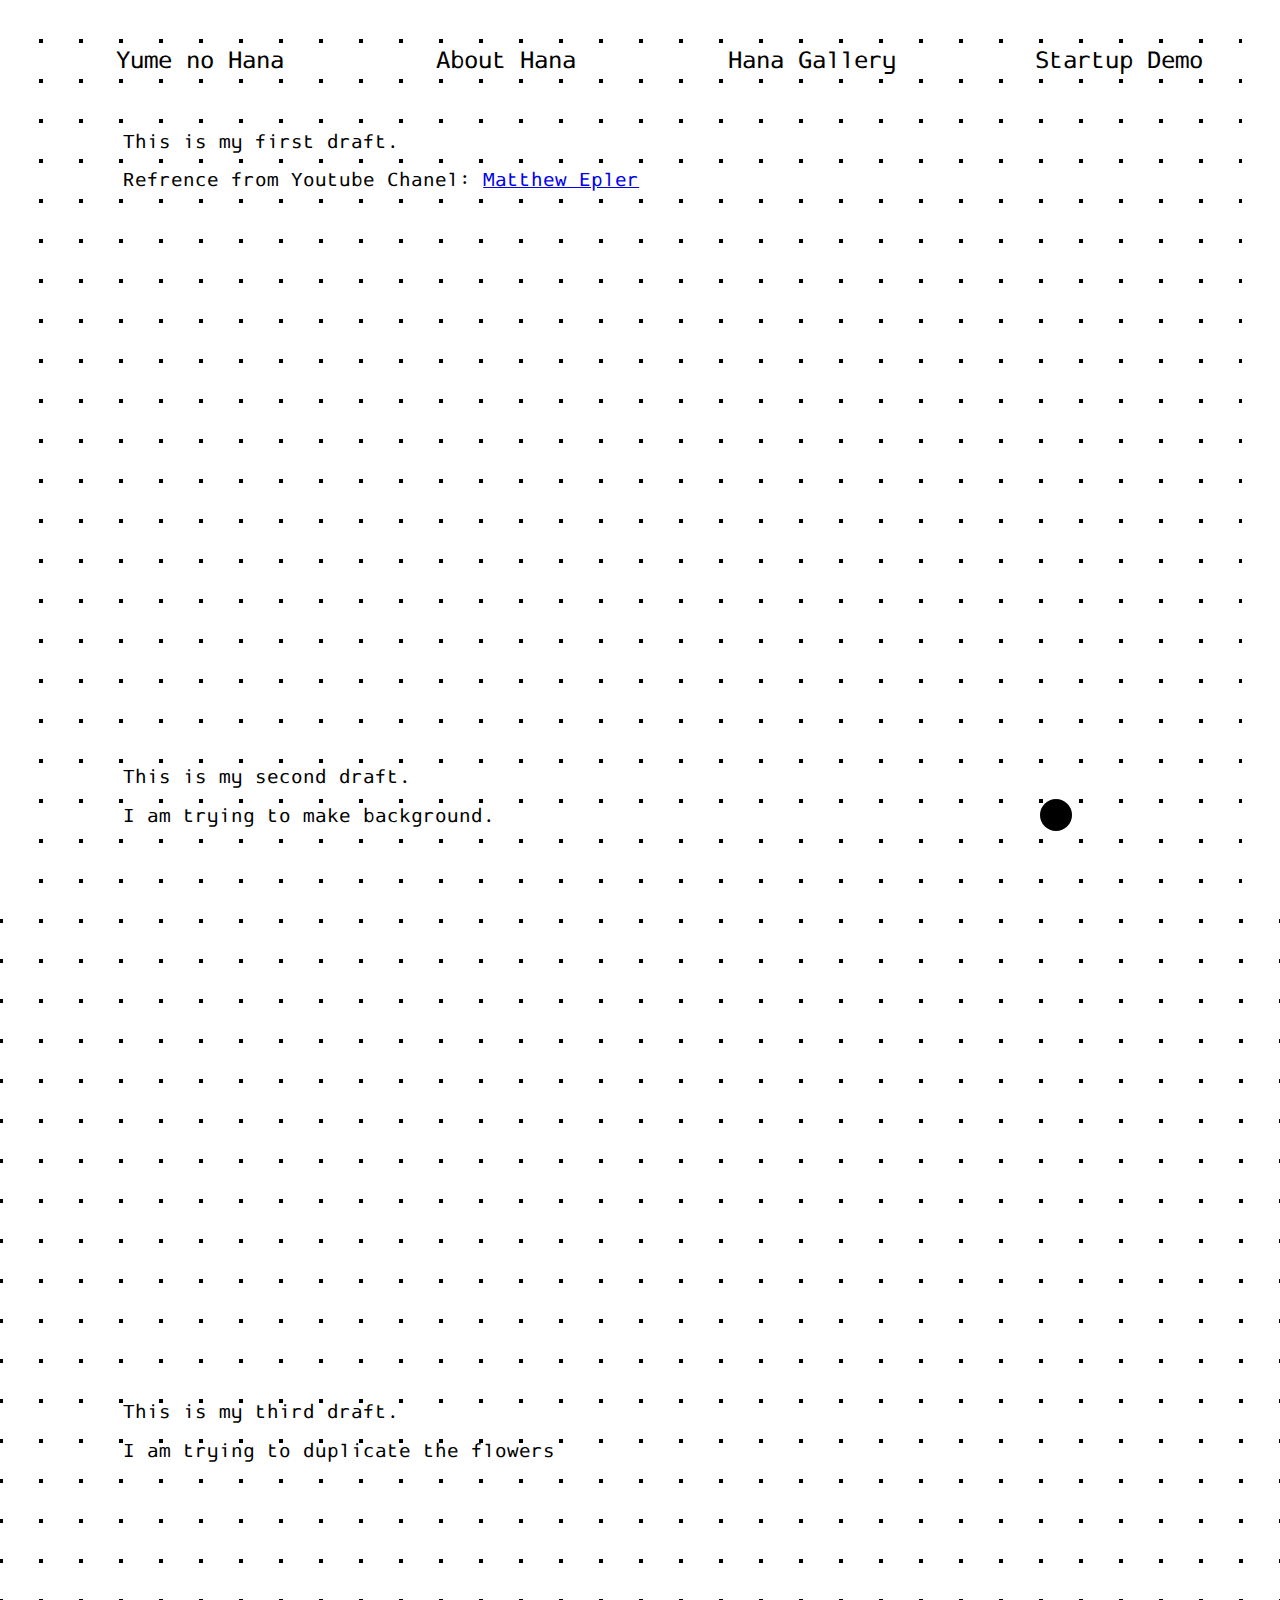
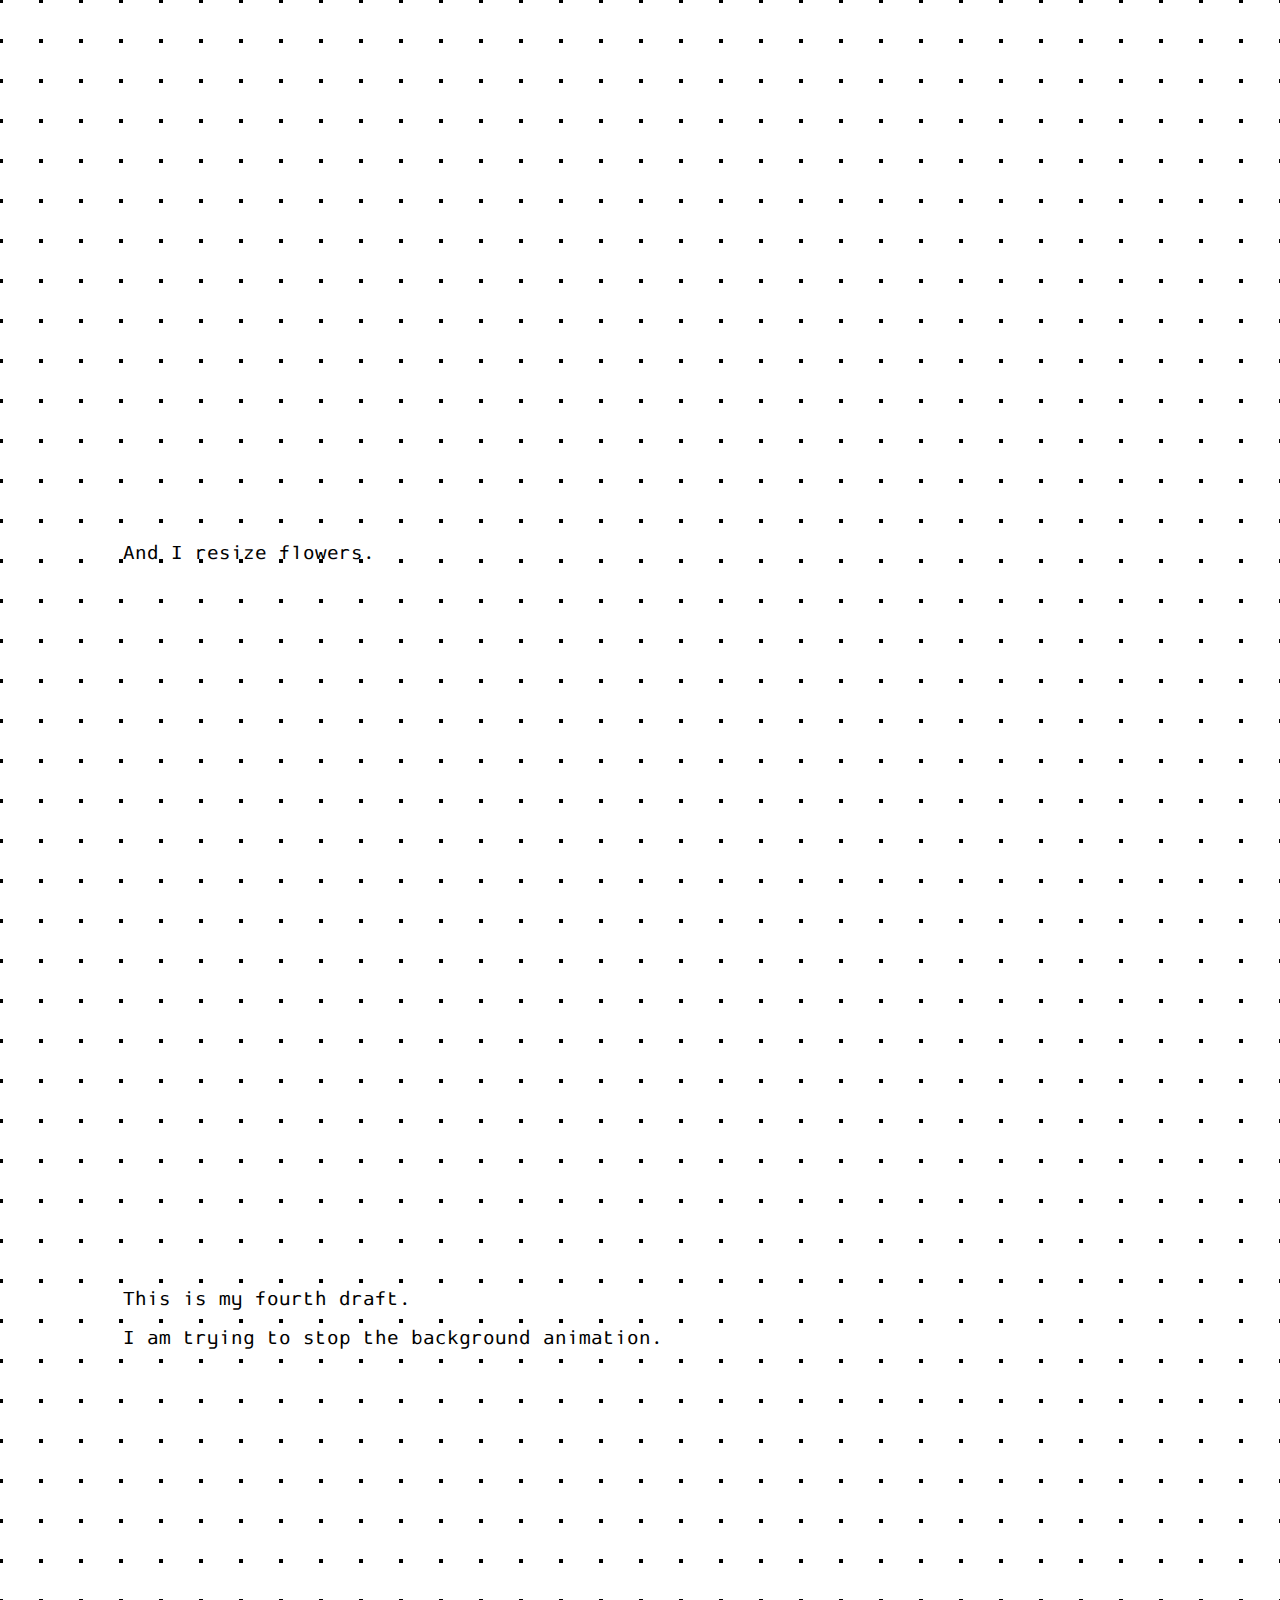
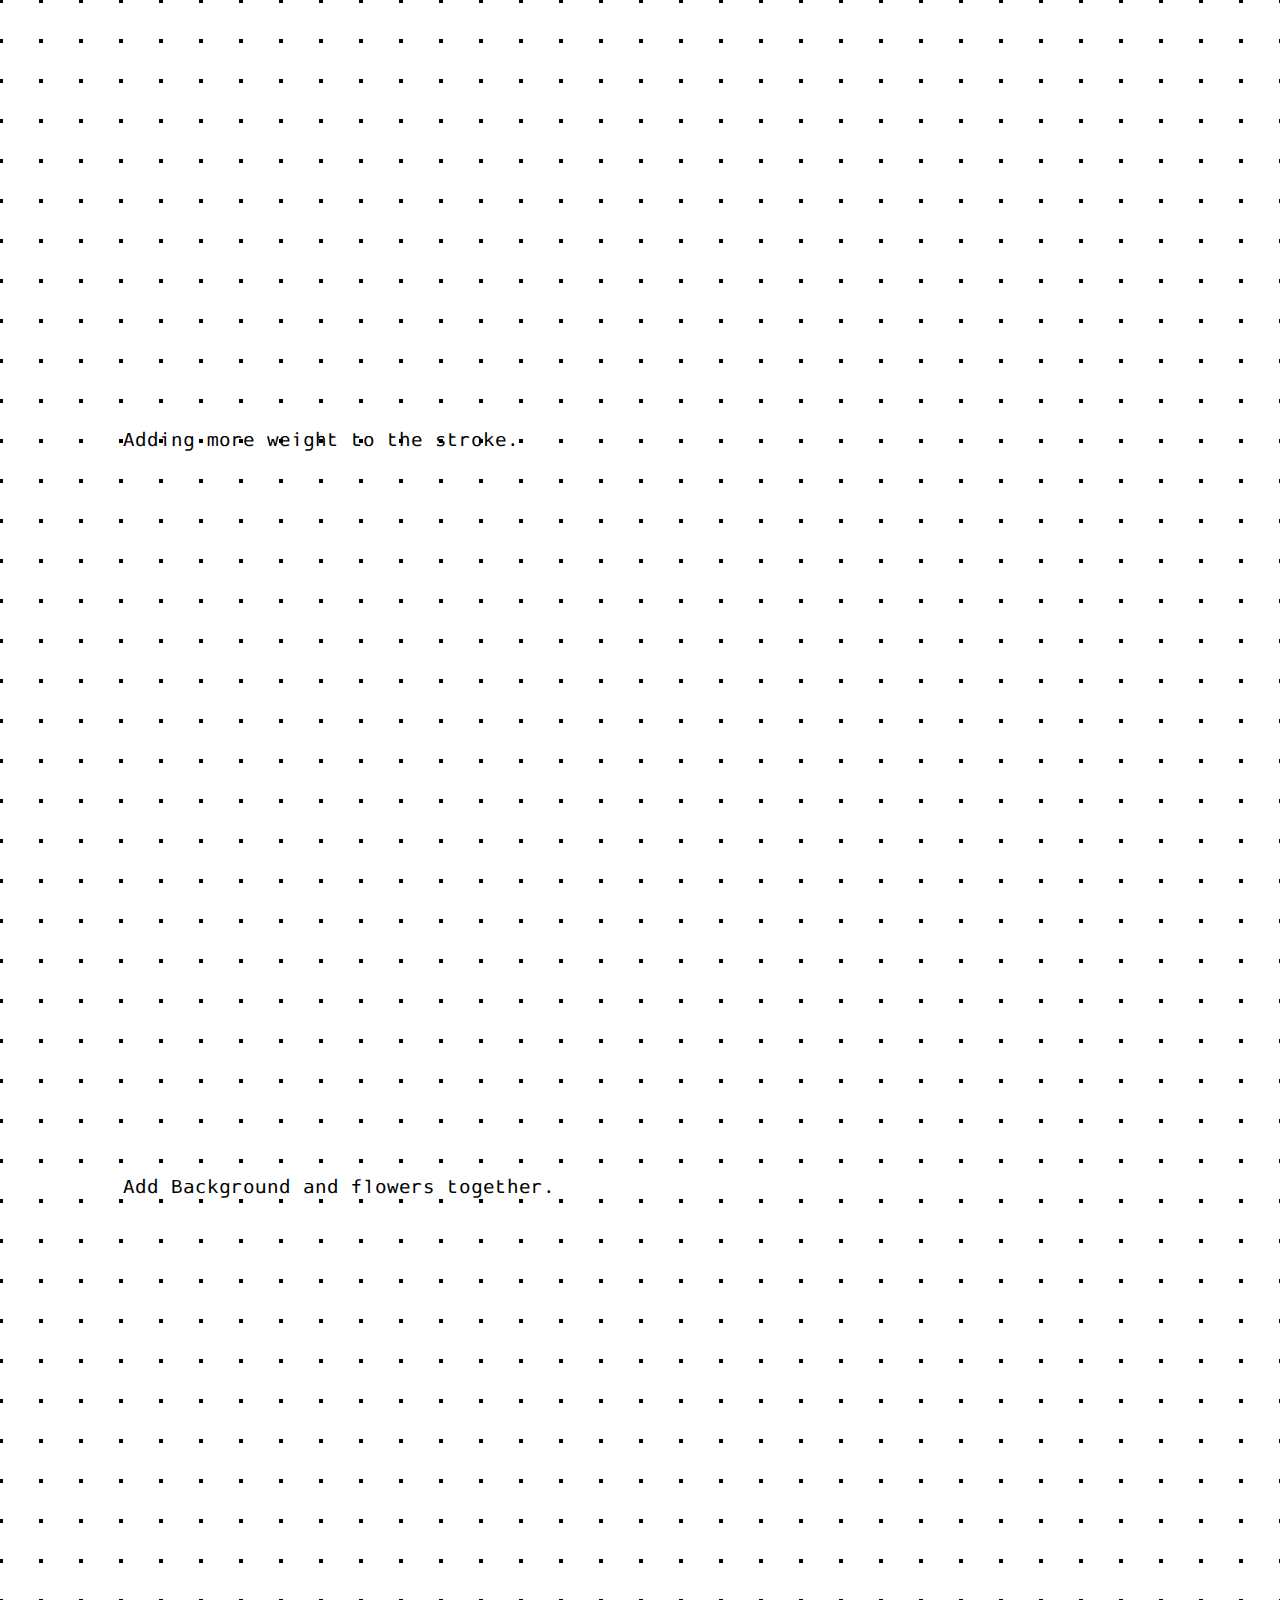
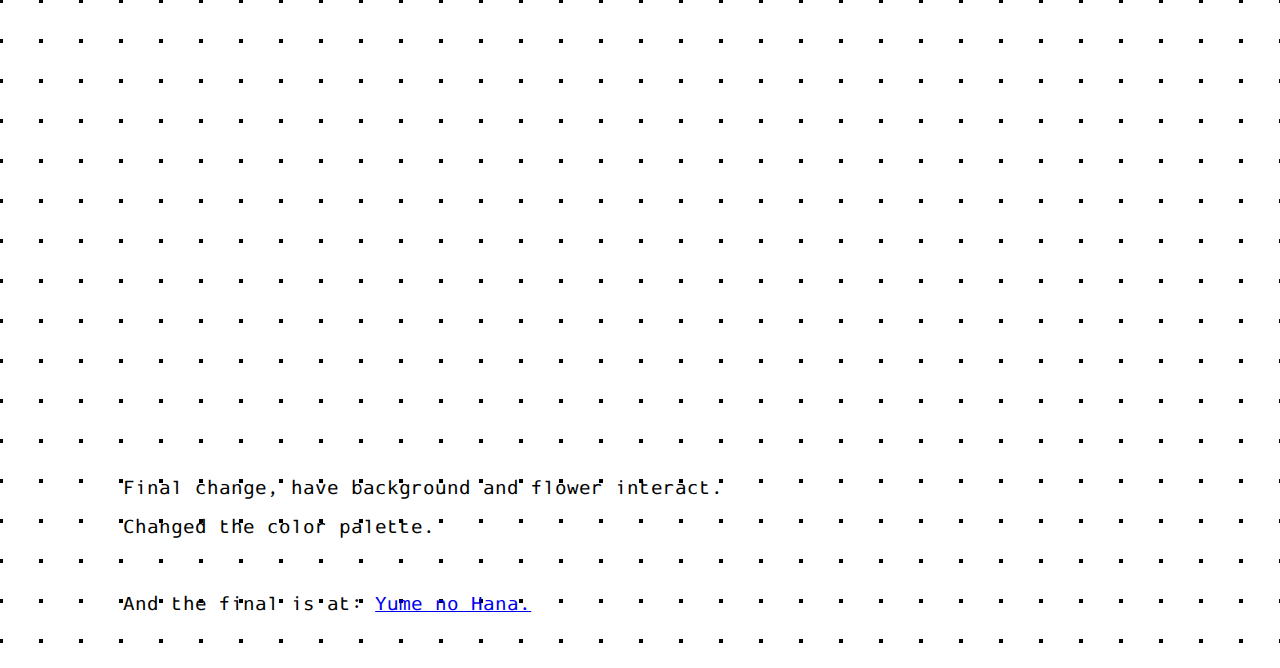
<file: menu/demo.html>
<!DOCTYPE html>
<html lang="en">

<head>
    <meta charset="UTF-8">
    <meta http-equiv="X-UA-Compatible" content="IE=edge">
    <meta name="viewport" content="width=device-width, initial-scale=1.0">
    <title>Startup Demo</title>

    <link href="../style.css" rel="stylesheet" type="text/css">
    <link href="demo.css" rel="stylesheet" type="text/css">

     <!-- add defer to tell the browser to apply javascript after page has been completely parsed -->
     <script type="text/javascript" src="./main.js" defer></script>

</head>

<body class="dotsShow">
    <div id="menu">
        <a class="acolor" href="../index.html" id="yumenoHana">Yume no Hana</a>
        <a class="acolor" href="./about.html" id="about">About Hana</a>
        <a class="acolor" href="./gallery.html" id="gallery">Hana Gallery</a>
        <a class="acolor" href="./demo.html" id="demo">Startup Demo</a>
    </div>

    <div class="rectangle1 rectangle"></div>
    <!-- <div class="rectangle2 rectangle"></div> -->
    <div class="rectangle3 rectangle"></div>
    <div class="rectangle4 rectangle"></div>

    <div class="stepByStep">
        <div class="one">
            This is my first draft.<br>
            Refrence from Youtube Chanel: <a
                href="https://www.youtube.com/watch?v=rTqvf0BkTNE&list=PLyRZnpOSgMj3K8AV2I6UldnvTj6d_Zrf0"> Matthew
                Epler </a>

            <br>
            <iframe style="width: 500px; height: 500px; overflow: hidden;" scrolling="no" frameborder="0"
                src="https://editor.p5js.org/huanj928/full/zkfQp5j_c"></iframe>
        </div>

        <div class="two">
            This is my second draft.<br>
            I am trying to make background.
            <br>
            <iframe style="width: 700px; height: 500px; overflow: hidden;" scrolling="no" frameborder="0"
                src="https://editor.p5js.org/huanj928/full/VjCuCoun-"></iframe>
        </div>

        <div class="three">
            This is my third draft.<br>
            I am trying to duplicate the flowers
            <br>
            <iframe style="width: 900px; height: 650px; overflow: hidden;" scrolling="no" frameborder="0"
                src="https://editor.p5js.org/huanj928/full/bvsyT18T_"></iframe>

            <br>
            And I resize flowers.<br>
            <iframe style="width: 900px; height: 650px; overflow: hidden;" scrolling="no" frameborder="0"
                src="https://editor.p5js.org/huanj928/full/JTUzx7aWf"></iframe>

        </div>

        <div class="four">
            This is my fourth draft.<br>
            I am trying to stop the background animation.
            <br>
            <iframe style="width: 1000px; height: 650px; overflow: hidden;" scrolling="no" frameborder="0"
                src="https://editor.p5js.org/huanj928/full/w0jhpMaQW"></iframe>

            <br>
            Adding more weight to the stroke.
            <iframe style="width: 1000px; height: 650px; overflow: hidden;" scrolling="no" frameborder="0"
                src="https://editor.p5js.org/huanj928/full/4eY5FnOBA"></iframe>
        </div>

        <div class="five">
            Add Background and flowers together.<br>
            <iframe style="width: 1000px; height: 850px; overflow: hidden;" scrolling="no" frameborder="0"
                src="https://editor.p5js.org/huanj928/full/GjbG35Ke_"></iframe>
            <br>

            Final change, have background and flower interact.<br>
            Changed the color palette.
            <br><br>
            And the final is at: <a href="../index.html"> Yume no Hana.</a> </div>
        </div>

        <div class="circle-container">
            <div class="black-circle"></div>
            <div class="white-circle"></div>
        </div>

</body>

</html>
</file>
<file: style.css>
@font-face {
    font-family: ProggyDotted;
    src: url(./font/ProggyDotted\ Regular.otf) format('truetype');
}

@font-face {
  font-family: ProggySquare;
  src: url(./font/ProggySquare.ttf) format('truetype');
}

body {
    /* 　reference from : https://stackoverflow.com/questions/55364127/making-a-dotted-grid-with-css */
    background: white;
    /* background-image: radial-gradient(black 2.5px, transparent 0); */
    background-size: 40px 40px;
    background-position: -19px -19px;

    /* border: 1rem solid red; */
  }

  .dots{
    color: white;
  }

  .dotsShow{
    background-image: radial-gradient(black 2.5px, transparent 0);
  }

  .circle-container {
    position: absolute;
    top: 87vh;
    left: 80vw;
  }

  .rectangle{
    background-color: white;
  }

  .rectangleBlack{
    background-color: black;
  }

  .rectangle1{
position: absolute;
color: white;
width: 100vw;
height: 3vh;
top: 0%;
  }

  .rectangle2{
    position: absolute;
    width: 100vw;
    height: 3vh;
    bottom: 0%;
      }

.rectangle3{
   position: absolute;
   width: 3vw;
   height: 100vh;
   right: 0%;
  top: 0%;
  }

  .rectangle4{
    position: absolute;
    width: 3vw;
    height: 100vh;
    left: 0%;
   top: 0%;
   }

  .acolor { 
    color: black;
      text-decoration: none; 
    }

  #menu{
      margin-top: 5vh;
      margin-left: 3vw;
      font-family: ProggyDotted;
      font-size: 1.5rem;

      display: grid;
      grid-template-columns: 1fr 1fr 1fr 1fr;
      place-items: center;
  }

  .p5js{
    position: absolute;
    left: 5vw;
    top: 10vh;
  }

  .notes{
    margin-bottom: 6vh;
    margin-left: 3vw;
      position: fixed;
    font-family: ProggyDotted;
    font-size: 1.5rem;
    bottom: 6%;
    right: 3%;
    line-height: 1.8;
    text-align: right;
  }

  .marginSide{
      position: absolute;
      border-color: aliceblue;
border-top: 1rem;
  }

  .angel{
    position: absolute;
    top: 15rem;
    right: 3rem;
    width: 300px;
    display: none;
  }

  .angel.active{
    display: flex;
  }

/* canvas.dots {
    position: absolute;
    top: 0;
    left: 0;
    width: 100%;
    height: 100%;
  }   */

  .black-circle {
    background: black;
    width: 2rem;
    height: 2rem;
    border-radius: 50%;
    margin: 1rem;
  }
  
  .white-circle {
    background: white;
    width: 2rem;
    height: 2rem;
    border-radius: 50%;
    margin: 1rem;
  }
</file>
<file: menu/demo.css>
.stepByStep{
    font-family: ProggyDotted;
    font-size: 1.2rem;
    line-height: 2;
    font-style: bold;
}

.one,
.two,
.three,
.four,
.five{
    margin-left: 9vw;
    margin-top: 5vh;
    margin-bottom: 5vh;
}
</file>
